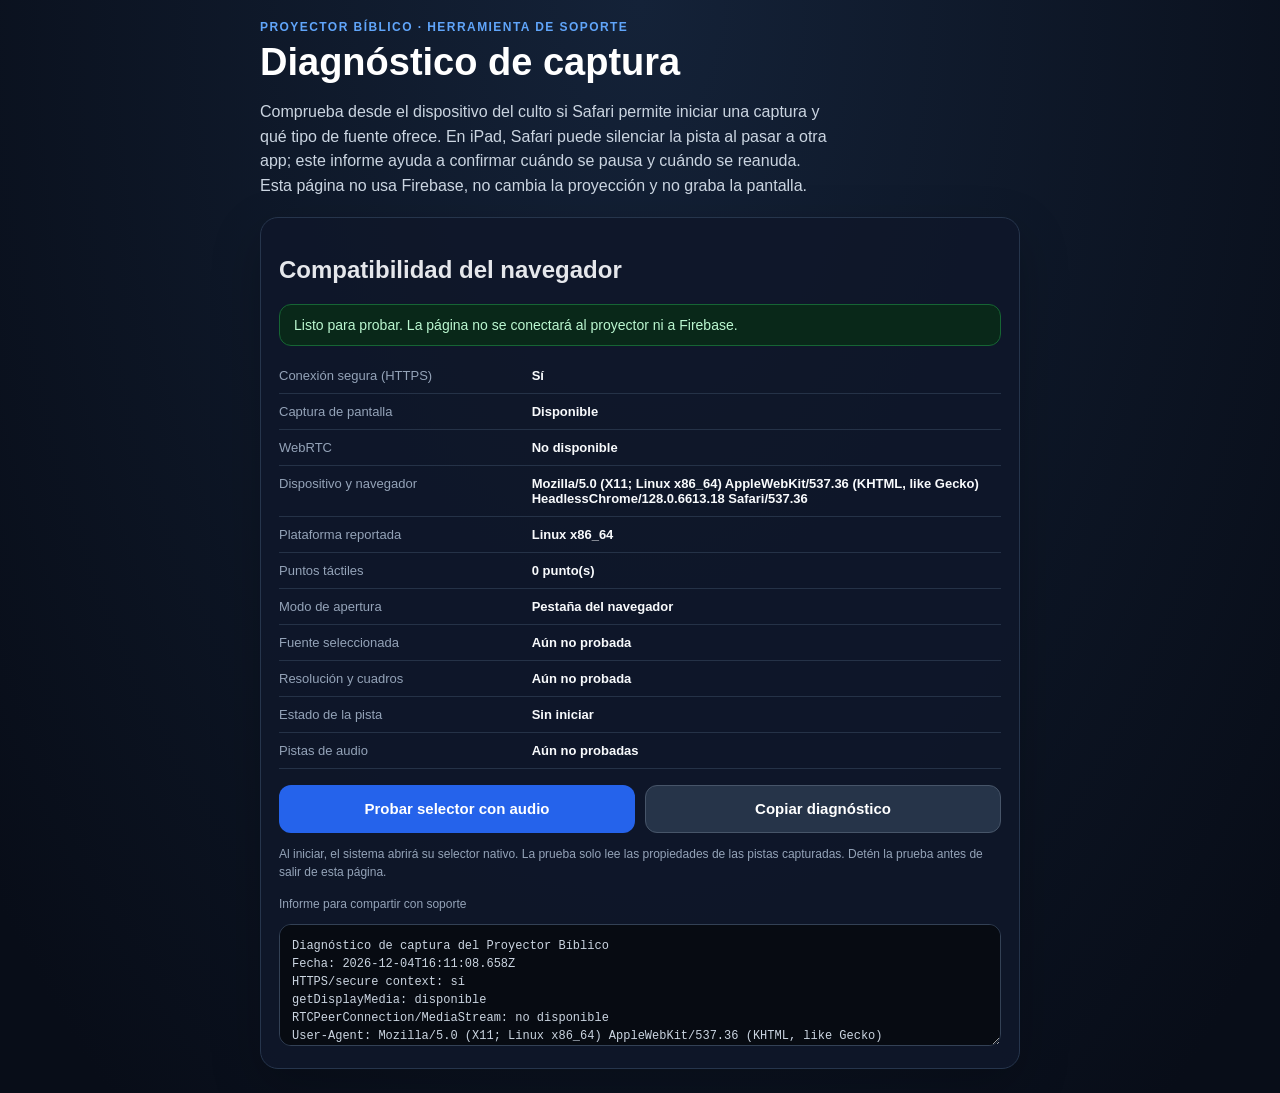
<file: diagnostico-captura.html>
<!doctype html>
<html lang="es">
<head>
  <meta charset="utf-8">
  <meta name="viewport" content="width=device-width, initial-scale=1, viewport-fit=cover">
  <meta name="theme-color" content="#0b1220">
  <title>Diagnóstico de captura · Proyector Bíblico</title>
  <style>
    :root { color-scheme: dark; font-family: -apple-system, BlinkMacSystemFont, "Segoe UI", sans-serif; background: #080d18; color: #e5e7eb; }
    * { box-sizing: border-box; }
    body { margin: 0; min-height: 100vh; min-height: 100dvh; padding: max(20px, env(safe-area-inset-top)) 16px max(24px, env(safe-area-inset-bottom)); background: radial-gradient(ellipse at top, #142238 0, #080d18 52rem); }
    main { width: min(100%, 760px); margin: 0 auto; }
    .eyebrow { color: #60a5fa; font-size: 12px; font-weight: 800; letter-spacing: .12em; text-transform: uppercase; }
    h1 { margin: 8px 0; color: #fff; font-size: clamp(26px, 6vw, 38px); line-height: 1.1; }
    p { line-height: 1.55; }
    .intro { color: #cbd5e1; max-width: 64ch; }
    .card { margin-top: 18px; padding: 18px; border: 1px solid #26354c; border-radius: 18px; background: rgba(15, 23, 42, .9); box-shadow: 0 18px 50px rgba(0, 0, 0, .22); }
    .status { padding: 12px 14px; border: 1px solid #334155; border-radius: 12px; background: #111c2e; color: #dbeafe; font-size: 14px; }
    .status[data-kind="ok"] { border-color: #166534; background: #092819; color: #bbf7d0; }
    .status[data-kind="warn"] { border-color: #854d0e; background: #2b1e08; color: #fde68a; }
    .status[data-kind="error"] { border-color: #991b1b; background: #2a1115; color: #fecaca; }
    dl { display: grid; grid-template-columns: minmax(130px, .7fr) minmax(0, 1.3fr); gap: 0; margin: 12px 0 0; }
    dt, dd { margin: 0; padding: 10px 0; border-bottom: 1px solid #253247; overflow-wrap: anywhere; }
    dt { color: #94a3b8; font-size: 13px; }
    dd { color: #f8fafc; font-size: 13px; font-weight: 650; }
    .actions { display: flex; flex-wrap: wrap; gap: 10px; margin-top: 16px; }
    button { min-height: 48px; flex: 1 1 180px; padding: 12px 16px; border: 1px solid transparent; border-radius: 12px; color: #fff; background: #2563eb; font: inherit; font-size: 15px; font-weight: 750; cursor: pointer; touch-action: manipulation; }
    button.secondary { border-color: #475569; background: #263449; }
    button.stop { border-color: #7f1d1d; background: #4c171a; }
    button:disabled { opacity: .48; cursor: not-allowed; }
    button[hidden] { display: none; }
    .small { color: #94a3b8; font-size: 12px; }
    textarea { width: 100%; min-height: 122px; margin-top: 12px; padding: 12px; resize: vertical; border: 1px solid #334155; border-radius: 12px; color: #cbd5e1; background: #070b12; font: 12px/1.5 ui-monospace, SFMono-Regular, Consolas, monospace; }
    @media (max-width: 480px) { dl { grid-template-columns: 1fr; } dt { border-bottom: 0; padding-bottom: 2px; } dd { padding-top: 2px; } .card { padding: 15px; } }
  </style>
</head>
<body>
  <main>
    <div class="eyebrow">Proyector Bíblico · herramienta de soporte</div>
    <h1>Diagnóstico de captura</h1>
    <p class="intro">Comprueba desde el dispositivo del culto si Safari permite iniciar una captura y qué tipo de fuente ofrece. En iPad, Safari puede silenciar la pista al pasar a otra app; este informe ayuda a confirmar cuándo se pausa y cuándo se reanuda. Esta página no usa Firebase, no cambia la proyección y no graba la pantalla.</p>

    <section class="card" aria-labelledby="environment-title">
      <h2 id="environment-title">Compatibilidad del navegador</h2>
      <div id="status" class="status" role="status" aria-live="polite">Preparando diagnóstico…</div>
      <dl>
        <dt>Conexión segura (HTTPS)</dt><dd id="secure-value">—</dd>
        <dt>Captura de pantalla</dt><dd id="capture-value">—</dd>
        <dt>WebRTC</dt><dd id="webrtc-value">—</dd>
        <dt>Dispositivo y navegador</dt><dd id="device-value">—</dd>
        <dt>Plataforma reportada</dt><dd id="platform-value">—</dd>
        <dt>Puntos táctiles</dt><dd id="touch-value">—</dd>
        <dt>Modo de apertura</dt><dd id="display-value">—</dd>
        <dt>Fuente seleccionada</dt><dd id="surface-value">Aún no probada</dd>
        <dt>Resolución y cuadros</dt><dd id="video-value">Aún no probada</dd>
        <dt>Estado de la pista</dt><dd id="track-value">Sin iniciar</dd>
        <dt>Pistas de audio</dt><dd id="audio-value">Aún no probadas</dd>
      </dl>
      <div class="actions">
        <button id="start-test" type="button">Probar selector con audio</button>
        <button id="retry-video-only" class="secondary" type="button" hidden>Reintentar solo video</button>
        <button id="stop-test" class="stop" type="button" hidden>Detener prueba</button>
        <button id="copy-report" class="secondary" type="button">Copiar diagnóstico</button>
      </div>
      <p class="small">Al iniciar, el sistema abrirá su selector nativo. La prueba solo lee las propiedades de las pistas capturadas. Detén la prueba antes de salir de esta página.</p>
      <label class="small" for="report">Informe para compartir con soporte</label>
      <textarea id="report" readonly spellcheck="false" aria-label="Informe de diagnóstico"></textarea>
    </section>
  </main>

  <script>
    (() => {
      const byId = id => document.getElementById(id);
      const statusEl = byId('status');
      const startButton = byId('start-test');
      const retryButton = byId('retry-video-only');
      const stopButton = byId('stop-test');
      const reportEl = byId('report');
      const captureSupported = !!(navigator.mediaDevices && typeof navigator.mediaDevices.getDisplayMedia === 'function');
      const secure = window.isSecureContext === true;
      const webRtcSupported = typeof RTCPeerConnection === 'function' && typeof MediaStream === 'function';
      const platform = navigator.platform || 'no informada';
      const touchPoints = Number(navigator.maxTouchPoints) || 0;
      const isStandalone = !!((window.matchMedia && window.matchMedia('(display-mode: standalone)').matches) || navigator.standalone === true);
      let activeStream = null;
      let lastError = '';
      let captureMode = '';

      byId('secure-value').textContent = secure ? 'Sí' : 'No';
      byId('capture-value').textContent = captureSupported ? 'Disponible' : 'No disponible';
      byId('webrtc-value').textContent = webRtcSupported ? 'Disponible' : 'No disponible';
      byId('device-value').textContent = navigator.userAgent || 'No informado';
      byId('platform-value').textContent = platform;
      byId('touch-value').textContent = `${touchPoints} punto(s)`;
      byId('display-value').textContent = isStandalone ? 'Aplicación instalada' : 'Pestaña del navegador';

      function surfaceLabel(value) {
        return ({ browser: 'Pestaña del navegador', window: 'Ventana', monitor: 'Pantalla completa' })[value] || (value ? String(value) : 'El navegador no informó el tipo');
      }

      function updateReport() {
        const lines = [
          'Diagnóstico de captura del Proyector Bíblico',
          'Fecha: ' + new Date().toISOString(),
          'HTTPS/secure context: ' + (secure ? 'sí' : 'no'),
          'getDisplayMedia: ' + (captureSupported ? 'disponible' : 'no disponible'),
          'RTCPeerConnection/MediaStream: ' + (webRtcSupported ? 'disponible' : 'no disponible'),
          'User-Agent: ' + (navigator.userAgent || 'no informado'),
          'Plataforma: ' + platform,
          'Puntos táctiles: ' + touchPoints,
          'Modo de apertura: ' + (isStandalone ? 'aplicación instalada' : 'pestaña del navegador'),
          'Modo probado: ' + (captureMode || 'sin iniciar'),
          'Visibilidad de la página: ' + document.visibilityState,
          'Fuente: ' + byId('surface-value').textContent,
          'Resolución/fps: ' + byId('video-value').textContent,
          'Estado de pista: ' + byId('track-value').textContent,
          'Audio: ' + byId('audio-value').textContent,
          'Resultado: ' + statusEl.textContent,
          'Error: ' + (lastError || 'ninguno')
        ];
        reportEl.value = lines.join('\n');
      }

      function setStatus(message, kind = '') {
        statusEl.textContent = message;
        statusEl.dataset.kind = kind;
        updateReport();
      }

      function describeStream(stream) {
        const videoTrack = stream.getVideoTracks()[0];
        const settings = videoTrack && typeof videoTrack.getSettings === 'function' ? videoTrack.getSettings() : {};
        byId('surface-value').textContent = surfaceLabel(settings.displaySurface);
        byId('video-value').textContent = [settings.width && settings.height ? `${settings.width} × ${settings.height}` : '', settings.frameRate ? `${settings.frameRate} fps` : ''].filter(Boolean).join(' · ') || 'El navegador no informó resolución/fps';
        byId('track-value').textContent = videoTrack ? `${videoTrack.readyState} · ${videoTrack.muted ? 'silenciada' : 'activa'}` : 'No disponible';
        const audioTracks = stream.getAudioTracks();
        byId('audio-value').textContent = audioTracks.length ? `${audioTracks.length} pista(s) de audio (${audioTracks.map(track => track.readyState).join(', ')})` : 'Safari no entregó audio de pantalla';
        if (videoTrack) {
          videoTrack.addEventListener('mute', () => {
            if (activeStream !== stream) return;
            byId('track-value').textContent = `${videoTrack.readyState} · silenciada`;
            setStatus(document.visibilityState === 'hidden'
              ? 'Safari salió al fondo y el sistema pausó los fotogramas. Vuelve a Safari para comprobar si se reanudan.'
              : 'La fuente pausó temporalmente los fotogramas.', 'warn');
          });
          videoTrack.addEventListener('unmute', () => {
            if (activeStream !== stream) return;
            byId('track-value').textContent = `${videoTrack.readyState} · activa`;
            setStatus('La pista volvió a entregar fotogramas.', 'ok');
          });
          videoTrack.addEventListener('ended', () => {
            if (activeStream !== stream) return;
            activeStream = null;
            byId('track-value').textContent = 'finalizada';
            startButton.hidden = false;
            startButton.disabled = false;
            stopButton.hidden = true;
            retryButton.hidden = true;
            setStatus('La fuente seleccionada terminó la captura.', 'warn');
          }, { once: true });
        }
        for (const audioTrack of audioTracks) {
          audioTrack.addEventListener('ended', () => {
            byId('audio-value').textContent = 'La pista de audio terminó';
            updateReport();
          }, { once: true });
        }
      }

      async function startCapture(includeAudio) {
        if (!secure) {
          setStatus('Abre esta página desde HTTPS para probar captura web.', 'error');
          return;
        }
        if (!captureSupported) {
          setStatus('Este navegador no ofrece getDisplayMedia. La captura de ventana no puede iniciarse desde esta página.', 'error');
          return;
        }
        startButton.disabled = true;
        retryButton.disabled = true;
        lastError = '';
        byId('surface-value').textContent = 'Aún no probada';
        byId('video-value').textContent = 'Aún no probada';
        byId('audio-value').textContent = 'Aún no probadas';
        let capturedStream = null;
        captureMode = includeAudio ? 'video y audio solicitados' : 'solo video';
        setStatus('En el selector, elige «Pantalla completa» o «Toda la pantalla» para probar 60 fps y cambiar después a otra app…');
        try {
          const supported = typeof navigator.mediaDevices.getSupportedConstraints === 'function'
            ? navigator.mediaDevices.getSupportedConstraints()
            : {};
          const video = { frameRate: { ideal: 60, max: 60 } };
          if (supported.displaySurface) video.displaySurface = { ideal: 'monitor' };
          capturedStream = await navigator.mediaDevices.getDisplayMedia({ video, audio: includeAudio });
          if (!capturedStream.getVideoTracks().some(track => track.readyState === 'live')) throw new Error('El navegador no devolvió una pista de video activa.');
          activeStream = capturedStream;
          describeStream(capturedStream);
          startButton.hidden = true;
          stopButton.hidden = false;
          retryButton.hidden = true;
          const track = capturedStream.getVideoTracks()[0];
          const fps = track && track.getSettings ? track.getSettings().frameRate : 0;
          setStatus(`Captura activa solo para diagnóstico · ${fps ? `${Math.round(fps)} fps reales` : 'el navegador no informó fps'}. No está conectada al proyector.`, 'ok');
        } catch (error) {
          if (capturedStream) capturedStream.getTracks().forEach(track => track.stop());
          lastError = `${error && error.name ? error.name + ': ' : ''}${error && error.message ? error.message : String(error)}`;
          startButton.disabled = false;
          retryButton.hidden = !includeAudio;
          retryButton.disabled = false;
          setStatus(error && error.name === 'NotAllowedError' ? 'La solicitud se canceló o Safari no autorizó esta captura. Puedes probar solo video.' : 'No se pudo iniciar la captura. Revisa el error del informe o reintenta solo video.', 'error');
        }
        updateReport();
      }

      function stopCapture() {
        if (activeStream) activeStream.getTracks().forEach(track => track.stop());
        activeStream = null;
        startButton.hidden = false;
        startButton.disabled = false;
        retryButton.hidden = true;
        retryButton.disabled = false;
        stopButton.hidden = true;
        setStatus('Captura detenida. Se conservaron los resultados de esta prueba.', '');
      }

      startButton.addEventListener('click', () => startCapture(true));
      retryButton.addEventListener('click', () => startCapture(false));
      stopButton.addEventListener('click', stopCapture);
      document.addEventListener('visibilitychange', updateReport);
      byId('copy-report').addEventListener('click', async () => {
        updateReport();
        try {
          await navigator.clipboard.writeText(reportEl.value);
          setStatus('Diagnóstico copiado. Puedes pegarlo para compartir el resultado.', 'ok');
        } catch (_) {
          reportEl.focus();
          reportEl.select();
          setStatus('Seleccioné el informe. Mantén pulsado y elige Copiar.', 'warn');
        }
      });

      if (!secure) setStatus('Esta dirección no es HTTPS; la captura web requiere una conexión segura.', 'warn');
      else if (!captureSupported) setStatus('Safari no ofrece getDisplayMedia en este contexto. El flujo OBS de captura de ventana no estará disponible aquí.', 'error');
      else setStatus('Listo para probar. La página no se conectará al proyector ni a Firebase.', 'ok');
      startButton.disabled = !secure || !captureSupported;
      updateReport();
    })();
  </script>
</body>
</html>
</file>
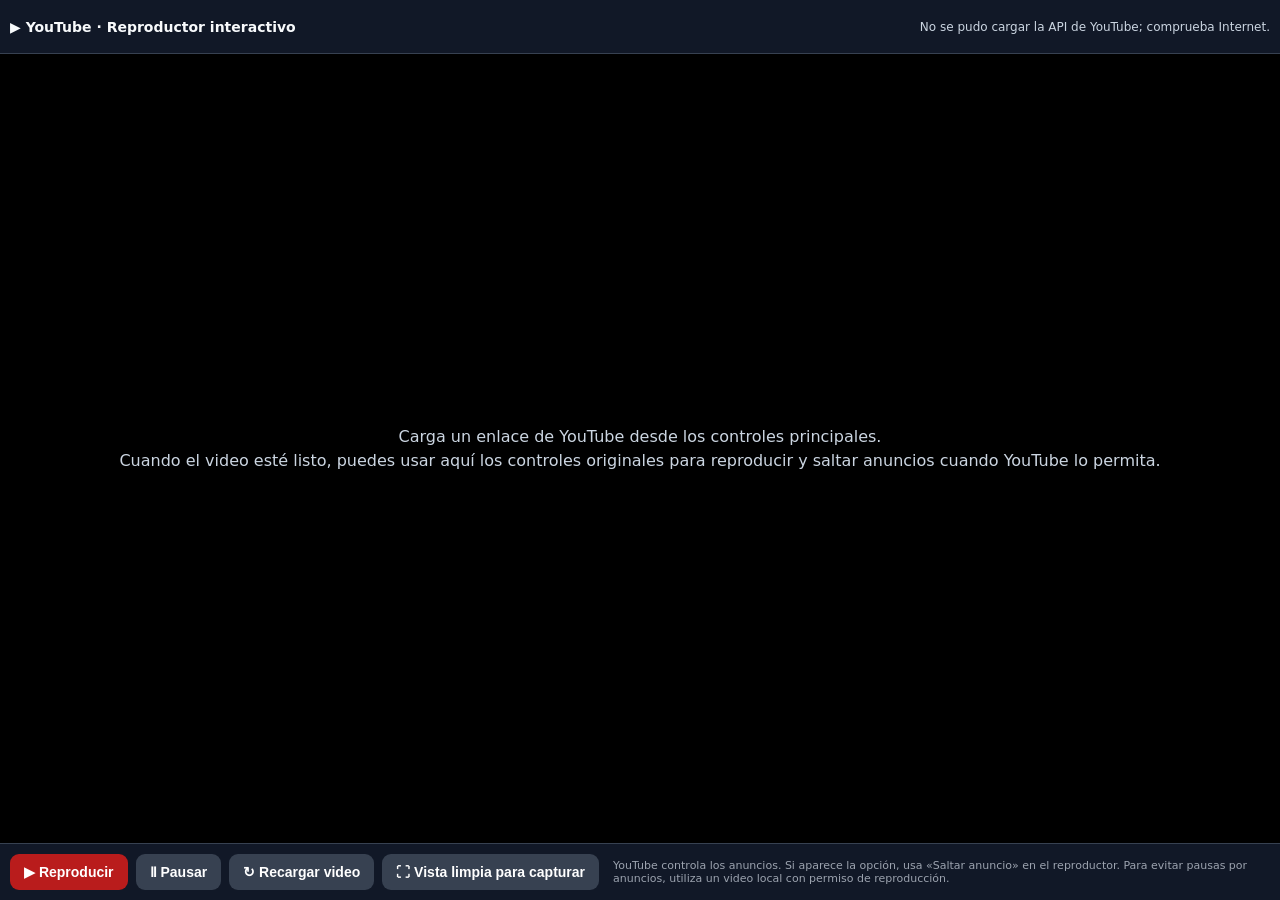
<file: youtube.html>
<!doctype html>
<html lang="es">
<head>
<meta charset="utf-8">
<meta name="viewport" content="width=device-width,initial-scale=1,viewport-fit=cover">
<link rel="icon" type="image/png" href="icon-192.png">
<title>YouTube · Proyector Bíblico</title>
<style>
:root{color-scheme:dark;font-family:system-ui,-apple-system,BlinkMacSystemFont,"Segoe UI",sans-serif;background:#050505;color:#f8fafc}
*{box-sizing:border-box}html,body{margin:0;width:100%;height:100%;background:#050505;overflow:hidden}
body{display:flex;flex-direction:column}.top{display:flex;align-items:center;gap:12px;padding:10px 14px;background:#111827;border-bottom:1px solid #374151;min-height:54px}.brand{font-weight:800;font-size:14px;flex:1}.status{font-size:12px;color:#cbd5e1}.controls{display:flex;gap:8px;flex-wrap:wrap;padding:10px;background:#111827;border-top:1px solid #374151;align-items:center}
button{border:0;border-radius:9px;padding:10px 14px;font-weight:700;color:#fff;background:#b91c1c;font-size:14px;cursor:pointer}button.secondary{background:#374151}button:active{transform:scale(.98)}#player-shell{position:relative;flex:1;min-height:0;background:#000;display:flex;align-items:center;justify-content:center}#player{width:100%;height:100%;}#empty{position:absolute;inset:0;display:flex;align-items:center;justify-content:center;text-align:center;padding:28px;color:#cbd5e1;background:#000;line-height:1.5;pointer-events:none}#empty.hidden{display:none}.note{font-size:11px;color:#9ca3af;padding:0 6px;flex:1;min-width:180px}
body.presentation .top,body.presentation .controls{display:none!important}
body.presentation #player-shell{position:fixed;inset:0;width:100vw;height:100vh;height:100dvh;z-index:10}
#exit-presentation{display:none;position:fixed;top:10px;right:10px;z-index:30;background:rgba(15,23,42,.72);border:1px solid rgba(255,255,255,.22);padding:8px 11px;font-size:12px;opacity:.18}
body.presentation #exit-presentation{display:block}
body.presentation #exit-presentation:focus,body.presentation #exit-presentation:active{opacity:1}
</style>
<link rel="stylesheet" href="responsive.css">
</head>
<body class="youtube-page">
<header class="top"><div class="brand">▶ YouTube · Reproductor interactivo</div><div id="status" class="status" role="status">Esperando enlace de YouTube…</div></header>
<main id="player-shell"><div id="player"></div><div id="empty">Carga un enlace de YouTube desde los controles principales.<br>Cuando el video esté listo, puedes usar aquí los controles originales para reproducir y saltar anuncios cuando YouTube lo permita.</div></main>
<button id="exit-presentation" type="button" aria-label="Volver al monitor">↩ Volver al monitor</button>
<footer class="controls">
<button id="play">▶ Reproducir</button><button id="pause" class="secondary">Ⅱ Pausar</button><button id="reload" class="secondary">↻ Recargar video</button><button id="present" class="secondary" type="button">⛶ Vista limpia para capturar</button>
<div class="note">YouTube controla los anuncios. Si aparece la opción, usa «Saltar anuncio» en el reproductor. Para evitar pausas por anuncios, utiliza un video local con permiso de reproducción.</div>
</footer>
<script>
(() => {
 const CHANNEL_NAME='biblical-projector-channel';
 const STORAGE_KEY='biblical_projector_data';
 const pageParams=new URLSearchParams(location.search);
 const monitorMode=pageParams.get('monitor')==='1';
 const monitorVideoUrl=monitorMode?(pageParams.get('video')||''):'';
  let channel=null, player=null, apiReady=false, playerReady=false, monitorHasVideo=false, desiredId='', loopEnabled=false, pendingCommand=null, statusCode='loading';
  const handledCommandIds=new Set();
 const statusEl=document.getElementById('status'), emptyEl=document.getElementById('empty');
  function status(s,code){statusEl.textContent=s;if(code)statusCode=code;}
  function sendMonitorHeartbeat(){
    let playerState=-1,currentTime=0,duration=0;
    if(playerReady&&player){try{playerState=player.getPlayerState();currentTime=player.getCurrentTime()||0;duration=player.getDuration()||0;}catch(_){}}
    const message={type:'__youtube_window_heartbeat',timestamp:Date.now(),monitorMode,videoId:desiredId,playerReady:playerReady&&(!monitorMode||monitorHasVideo),status:statusCode,playerState,currentTime,duration};
    try{channel&&channel.postMessage(message);}catch(_){}
    try{if(window.opener&&!window.opener.closed)window.opener.postMessage(message,location.origin);}catch(_){}
  }
 function extractId(value){
   try { const u=new URL(value,location.href); const host=u.hostname.toLowerCase().replace(/^www\./,''); let id='';
     if(host==='youtu.be') id=u.pathname.split('/').filter(Boolean)[0]||'';
     else if(['youtube.com','m.youtube.com','music.youtube.com'].includes(host)){
       if(u.pathname==='/watch') id=u.searchParams.get('v')||'';
       else if(/^\/(embed|shorts)\//.test(u.pathname)) id=u.pathname.split('/')[2]||'';
     }
     return /^[A-Za-z0-9_-]{11}$/.test(id)?id:'';
   } catch(_){return '';}
 }
 function stateFromStorage(){try{return JSON.parse(localStorage.getItem(STORAGE_KEY)||'null')}catch(_){return null}}
 function loadState(data){
   if(!data||data.mediaMode!=='youtube'||!data.videoUrl)return;
    const id=extractId(data.videoUrl); if(!id){status('El enlace de YouTube no es válido','invalid-url');sendMonitorHeartbeat();return;}
   loopEnabled=!!data.videoLoop;
    if(id===desiredId){emptyEl.classList.add('hidden');status(playerReady?'Video listo · controles de YouTube activos':'Preparando reproductor…',playerReady?'ready':'loading');sendMonitorHeartbeat();return;}
   desiredId=id; emptyEl.classList.add('hidden');
    if(playerReady&&player){try{player.cueVideoById({videoId:id,startSeconds:0});status('Video cargado · pulsa Reproducir aquí','video-cued');}catch(e){status('No se pudo cargar el video','player-error');}}
    else status('Enlace recibido · preparando reproductor…','loading');
    sendMonitorHeartbeat();
 }
 function runCommand(command,target){
    if(!playerReady||!player){pendingCommand={command,target};status('Esperando que YouTube esté listo…','loading');return;}
   try{
      if(command==='playVideo'){player.playVideo();status('Orden de reproducción enviada','play-requested');}
      else if(command==='pauseVideo'){player.pauseVideo();status('Video en pausa','pause-requested');}
      else if(command==='stopVideo'){player.stopVideo();status('Video detenido','stopped');}
      else if(command==='seekTo'&&Number.isFinite(Number(target))&&Number(target)>=0){player.seekTo(Number(target),true);status('Posición del video actualizada','seeking');}
    }catch(_){pendingCommand={command,target};status('Usa los controles de esta ventana','player-error');}
    sendMonitorHeartbeat();
 }
  function handleCommandOnce(data){
    if(!data||typeof data!=='object')return;
    const id=typeof data.commandId==='string'?data.commandId:'';
    if(id&&handledCommandIds.has(id))return;
    if(id){handledCommandIds.add(id);if(handledCommandIds.size>64)handledCommandIds.delete(handledCommandIds.values().next().value);}
    runCommand(data.command,data.target);
  }
 window.onYouTubeIframeAPIReady=()=>{
   apiReady=true;
  player=new YT.Player('player',{width:'100%',height:'100%',videoId:desiredId||undefined,playerVars:{autoplay:0,controls:1,playsinline:1,rel:0,fs:1,enablejsapi:1,...(location.origin&&location.origin!=='null'?{origin:location.origin}:{})},events:{
     onReady:e=>{playerReady=true;try{const f=e.target.getIframe();f.setAttribute('allow','autoplay; encrypted-media; picture-in-picture; web-share; fullscreen');f.setAttribute('allowfullscreen','');f.setAttribute('referrerpolicy','strict-origin-when-cross-origin');f.style.width='100%';f.style.height='100%';f.style.border='0';}catch(_){}
         const saved=stateFromStorage();if(!monitorMode&&saved)loadState(saved);if(monitorMode&&desiredId){try{player.cueVideoById({videoId:desiredId,startSeconds:0});}catch(_){}}status(desiredId?'Video listo · toca Reproducir o el control del reproductor':'Esperando enlace de YouTube…',desiredId?'ready':'empty');sendMonitorHeartbeat();if(pendingCommand){const c=pendingCommand;pendingCommand=null;runCommand(c.command,c.target);}},
      onStateChange:e=>{if([1,2,3,5].includes(e.data))monitorHasVideo=true;if(e.data===1)status('Reproduciendo','playing');else if(e.data===2)status('En pausa','paused');else if(e.data===3)status('Cargando video…','buffering');else if(e.data===5)status('Video listo · controles de YouTube activos','video-cued');else if(e.data===0){status('Video finalizado','ended');if(loopEnabled){try{player.seekTo(0,true);player.playVideo();}catch(_){}}}sendMonitorHeartbeat();},
      onError:e=>{monitorHasVideo=false;status('YouTube no permite reproducir este video (código '+e.data+').','player-error');sendMonitorHeartbeat();},
      onAutoplayBlocked:()=>{status('Safari bloqueó la reproducción automática. Toca Reproducir en esta pantalla.','autoplay-blocked');sendMonitorHeartbeat();}
   }});
 };
 if(monitorMode){
   document.querySelector('.brand').textContent='▶ YouTube · Monitor de preparación';
   const monitorId=extractId(monitorVideoUrl);
    if(monitorId){desiredId=monitorId;emptyEl.classList.add('hidden');status('Video preparado en monitor · espera los anuncios y usa los controles de YouTube','preparing');}
    else status('El enlace preparado no es válido','invalid-url');
 }
  const script=document.createElement('script');script.src='https://www.youtube.com/iframe_api';script.onerror=()=>{status('No se pudo cargar la API de YouTube; comprueba Internet.','api-load-error');sendMonitorHeartbeat();};document.head.appendChild(script);
  try{channel=new BroadcastChannel(CHANNEL_NAME);channel.addEventListener('message',e=>{const d=e.data;if(!d)return;if(d.type==='__youtube_monitor_command'){if(monitorMode)handleCommandOnce(d);return;}if(d.type==='__youtube_command'){if(!monitorMode)handleCommandOnce(d);return;}if(d.type==='__controller_hello'){sendMonitorHeartbeat();return;}if(!monitorMode&&d.mediaMode==='youtube')loadState(d);else if(d.mediaMode==='none'&&d.youtubeSeparateWindow===false){/* mantener el video abierto hasta que el usuario lo cambie */}});}catch(_){channel=null;status('Monitor abierto. La consola usará el enlace directo entre ventanas si está disponible.');}
  sendMonitorHeartbeat();setInterval(sendMonitorHeartbeat,2000);
  window.addEventListener('pageshow',sendMonitorHeartbeat);
  window.addEventListener('focus',sendMonitorHeartbeat);
  document.addEventListener('visibilitychange',()=>{if(!document.hidden)sendMonitorHeartbeat();});
  window.addEventListener('message',e=>{if(e.origin!==location.origin||e.source!==window.opener)return;const d=e.data;if(monitorMode&&d&&d.type==='__youtube_monitor_command')handleCommandOnce(d);});
 if(!monitorMode)window.addEventListener('storage',e=>{if(e.key===STORAGE_KEY){const d=stateFromStorage();if(d)loadState(d);}});
 document.getElementById('present').addEventListener('click',()=>{
   document.body.classList.add('presentation');
    status('Vista lista para capturar. Vuelve a la consola y elige esta ventana; el video seguirá en este punto.');
   try{if(document.documentElement.requestFullscreen)document.documentElement.requestFullscreen().catch(()=>{});}catch(_){}
 });
 document.getElementById('exit-presentation').addEventListener('click',()=>{
   document.body.classList.remove('presentation');
   try{if(document.fullscreenElement&&document.exitFullscreen)document.exitFullscreen().catch(()=>{});}catch(_){}
   status('Monitor YouTube: el mismo reproductor sigue abierto.');
 });
 document.addEventListener('keydown',e=>{if(e.key==='Escape'&&document.body.classList.contains('presentation')){document.body.classList.remove('presentation');try{if(document.fullscreenElement&&document.exitFullscreen)document.exitFullscreen().catch(()=>{});}catch(_){}status('Monitor YouTube: el mismo reproductor sigue abierto.');}});
 document.getElementById('play').addEventListener('click',()=>runCommand('playVideo'));
 document.getElementById('pause').addEventListener('click',()=>runCommand('pauseVideo'));
 document.getElementById('reload').addEventListener('click',()=>{if(desiredId&&playerReady){try{player.loadVideoById({videoId:desiredId,startSeconds:0});status('Reiniciando video…');}catch(_){status('No se pudo reiniciar el video');}}else{const d=stateFromStorage();if(d)loadState(d);}});
 const saved=stateFromStorage();if(!monitorMode&&saved)loadState(saved);
})();
</script>
</body></html>
</file>
<file: responsive.css>
/* Ajustes compartidos para Safari/iPad y pantallas táctiles. */
html {
    -webkit-text-size-adjust: 100%;
    text-size-adjust: 100%;
}

body.operator-page,
body.projection-page,
body.youtube-page {
    height: 100vh;
    height: 100dvh;
    min-height: 0;
}

body.operator-page {
    overflow: hidden;
    overscroll-behavior: none;
}

#culto-list-search-wrap { display: none; }
.bible-chapter-grid {
    display: grid;
    grid-template-columns: repeat(auto-fill, minmax(42px, 1fr));
    grid-auto-rows: 42px;
    gap: 8px;
    align-content: start;
}
.bible-chapter-grid button { min-height: 42px; }

body[data-workspace="culto"] #workspace-control {
    width: 100% !important;
    height: 100% !important;
    flex: 1 1 auto !important;
    min-width: 0;
    min-height: 0;
    overflow: hidden !important;
}
body[data-workspace="culto"] #workspace-control > .control-panel {
    width: 100%;
    min-width: 0;
    min-height: 0;
    flex: 1 1 auto;
}
body[data-workspace="culto"] #workspace-control > .control-panel > div:last-child {
    min-height: 0;
    overflow: hidden;
}
body[data-workspace="culto"] #tab-culto {
    display: flex !important;
    flex: 1 1 auto;
    height: 100%;
    min-height: 0;
}
body[data-workspace="culto"] #culto-list-search-wrap { display: block !important; }
body[data-workspace="culto"] #culto-list-items {
    display: grid;
    grid-template-columns: minmax(0, 1fr);
    grid-auto-rows: max-content;
    align-content: start;
    align-items: start;
    gap: 12px;
    overflow-y: auto;
    -webkit-overflow-scrolling: touch;
    padding: 2px 2px max(16px, env(safe-area-inset-bottom)) 2px;
}
body[data-workspace="culto"] #culto-list-items > :not([hidden]) ~ :not([hidden]) { margin-top: 0 !important; }
body[data-workspace="culto"] .culto-list-card {
    display: grid !important;
    grid-template-columns: minmax(0, 1fr) auto;
    align-items: start;
    height: auto !important;
    min-height: 0;
    padding: 14px;
    overflow: visible !important;
    background: linear-gradient(145deg, rgba(23,35,56,.9), rgba(15,23,42,.92)) !important;
}
body[data-workspace="culto"] .culto-list-open {
    display: block;
    width: 100%;
    height: auto !important;
    padding: 1px 0;
    border-radius: 8px;
    overflow: visible !important;
}
body[data-workspace="culto"] .culto-list-open:focus-visible { outline: 2px solid #6ea8ff; outline-offset: 4px; }
body[data-workspace="culto"] .culto-list-citation { white-space: normal; overflow: visible; text-overflow: clip; font-size: 12px; }
body[data-workspace="culto"] .culto-list-text {
    display: block;
    white-space: normal;
    overflow: visible;
    text-overflow: clip;
    font-size: clamp(14px, 1.35vw, 18px);
    line-height: 1.45;
}

@media (min-width: 900px) {
    body[data-workspace="culto"] #culto-list-items { grid-template-columns: repeat(2, minmax(0, 1fr)); }
}

#operator-interface,
#operator-interface main,
#workspace-control {
    min-width: 0;
    min-height: 0;
}

#workspace-navigation {
    flex-shrink: 0;
    padding-bottom: max(9px, env(safe-area-inset-bottom));
    -webkit-overflow-scrolling: touch;
}

.workspace-nav-item,
#operator-interface button,
.youtube-page button {
    touch-action: manipulation;
}

.projection-page #proj-fullscreen-prompt {
    top: max(1rem, env(safe-area-inset-top));
}

.youtube-page #player-shell {
    min-height: 0;
}

.youtube-page .top,
.youtube-page .controls {
    flex-shrink: 0;
    padding-left: max(10px, env(safe-area-inset-left));
    padding-right: max(10px, env(safe-area-inset-right));
}

@media (max-width: 700px) {
    #operator-interface > header {
        height: auto !important;
        min-height: 64px;
        flex-wrap: wrap;
        padding: 8px max(10px, env(safe-area-inset-left));
    }

    #operator-interface > header > div:first-child {
        flex: 1 1 100%;
        min-width: 0;
    }

    #operator-interface > header > div:last-child {
        width: 100%;
        max-width: 100%;
        min-width: 0;
        justify-content: flex-start;
        overflow-x: auto;
        padding: 2px 2px 4px;
        scrollbar-width: none;
        -webkit-overflow-scrolling: touch;
    }

    #operator-interface > header > div:last-child::-webkit-scrollbar {
        display: none;
    }

    #operator-interface > header > div:last-child > button,
    #operator-interface > header > div:last-child > label {
        flex: 0 0 auto;
        min-width: 44px;
        min-height: 44px;
        justify-content: center;
    }

    .workspace-nav {
        grid-template-columns: repeat(6, minmax(48px, 1fr));
        gap: 2px;
        overflow-x: auto;
        scrollbar-width: none;
    }

    .workspace-nav::-webkit-scrollbar {
        display: none;
    }

    .workspace-nav-item {
        min-height: 56px;
        padding: 8px 2px 6px;
    }

    .workspace-nav-item span {
        line-height: 1.15;
        text-align: center;
        overflow-wrap: anywhere;
    }

    .youtube-page .top {
        gap: 8px;
        padding-top: max(8px, env(safe-area-inset-top));
        padding-bottom: 8px;
    }

    .youtube-page .controls {
        gap: 6px;
        padding-top: 8px;
        padding-bottom: max(8px, env(safe-area-inset-bottom));
    }

    .youtube-page .controls button {
        min-height: 44px;
    }

    .youtube-page .note {
        flex-basis: 100%;
        min-width: 0;
        line-height: 1.4;
    }
}

@media (hover: none) and (pointer: coarse) {
    #operator-interface input:not([type="checkbox"]):not([type="radio"]):not([type="range"]),
    #operator-interface select,
    #operator-interface textarea {
        font-size: 16px !important;
    }

    #operator-interface button {
        min-height: 44px;
    }

    /* Barra de búsqueda fácil de tocar y arrastrar en el iPad. */
    #video-seek-slider {
        min-height: 44px;
        touch-action: pan-y;
    }
}

@media (prefers-reduced-motion: reduce) {
    *,
    *::before,
    *::after {
        scroll-behavior: auto !important;
        animation-duration: 0.01ms !important;
        animation-iteration-count: 1 !important;
        transition-duration: 0.01ms !important;
    }
}

@keyframes projection-enter-fade {
    from { opacity: 0; }
    to { opacity: 1; }
}

@keyframes projection-enter-slide-up {
    from { opacity: 0; transform: translate3d(0, 1.2rem, 0); }
    to { opacity: 1; transform: translate3d(0, 0, 0); }
}

@keyframes projection-enter-slide-left {
    from { opacity: 0; transform: translate3d(1.6rem, 0, 0); }
    to { opacity: 1; transform: translate3d(0, 0, 0); }
}

@keyframes projection-enter-slide-down {
    from { opacity: 0; transform: translate3d(0, -1.2rem, 0); }
    to { opacity: 1; transform: translate3d(0, 0, 0); }
}

@keyframes projection-enter-slide-right {
    from { opacity: 0; transform: translate3d(-1.6rem, 0, 0); }
    to { opacity: 1; transform: translate3d(0, 0, 0); }
}

@keyframes projection-enter-zoom {
    from { opacity: 0; transform: scale(.94); }
    to { opacity: 1; transform: scale(1); }
}

@keyframes projection-enter-blur {
    from { opacity: 0; filter: blur(10px); transform: scale(1.015); }
    to { opacity: 1; filter: blur(0); transform: scale(1); }
}

@keyframes projection-enter-reveal {
    from { opacity: 0; clip-path: inset(0 0 100% 0); }
    to { opacity: 1; clip-path: inset(0 0 0 0); }
}

.projection-enter-fade,
.projection-enter-slide-up,
.projection-enter-slide-left,
.projection-enter-slide-down,
.projection-enter-slide-right,
.projection-enter-zoom,
.projection-enter-blur,
.projection-enter-reveal {
    animation-duration: 350ms;
    animation-timing-function: linear;
    animation-fill-mode: both;
    will-change: opacity, transform, filter, clip-path;
}

.projection-enter-fade { animation-name: projection-enter-fade; }
.projection-enter-slide-up { animation-name: projection-enter-slide-up; }
.projection-enter-slide-left { animation-name: projection-enter-slide-left; }
.projection-enter-slide-down { animation-name: projection-enter-slide-down; }
.projection-enter-slide-right { animation-name: projection-enter-slide-right; }
.projection-enter-zoom { animation-name: projection-enter-zoom; }
.projection-enter-blur { animation-name: projection-enter-blur; }
.projection-enter-reveal { animation-name: projection-enter-reveal; }

.design-group {
    overflow: hidden;
    border: 1px solid rgba(100, 116, 139, .3);
    border-radius: 14px;
    background: rgba(15, 23, 42, .52);
}

.design-group > summary {
    display: flex;
    min-height: 48px;
    align-items: center;
    gap: 9px;
    padding: 11px 14px;
    color: #e2e8f0;
    cursor: pointer;
    font-size: 12px;
    font-weight: 800;
    list-style: none;
}

.design-group > summary::-webkit-details-marker { display: none; }
.design-group > summary::after { content: '+'; margin-left: auto; color: #93c5fd; font-size: 18px; line-height: 1; }
.design-group[open] > summary::after { content: '−'; }
.design-group > summary > i { width: 18px; color: #93c5fd; text-align: center; }
.design-group > summary > small { margin-left: auto; color: #94a3b8; font-size: 10px; font-weight: 500; }
.design-group[open] > summary { border-bottom: 1px solid rgba(100, 116, 139, .2); }
.design-group-content { padding: 14px; }

@media (max-width: 640px) {
    .design-group > summary { flex-wrap: wrap; }
    .design-group > summary > small { width: calc(100% - 28px); margin: -5px 0 0 27px; }
}

.projection-background-loop-layer {
    opacity: 0;
    visibility: hidden;
    transition-property: opacity;
    transition-duration: 950ms;
    transition-timing-function: linear;
    will-change: opacity;
}

.projection-background-loop-layer.projection-background-loop-visible {
    visibility: visible;
}

.projection-background-loop-layer.projection-background-loop-active {
    opacity: 1;
}

/* Mantén la capa saliente totalmente opaca bajo la entrante durante el fundido. */
.projection-background-loop-layer.projection-background-loop-hold {
    opacity: 1 !important;
    visibility: visible !important;
}

.culto-list-card,
.culto-list-open {
    min-width: 0;
    max-width: 100%;
    box-sizing: border-box;
}
.culto-list-open { overflow-wrap: anywhere; }
.culto-list-citation { max-width: 100%; overflow-wrap: anywhere; }
.culto-list-text {
    max-width: 100%;
    white-space: normal;
    overflow-wrap: anywhere;
    word-break: normal;
}

@keyframes projection-transition-fade {
    0%, 22% { opacity: 1; }
    100% { opacity: 0; }
}

@keyframes projection-transition-wipe {
    0%, 22% { clip-path: inset(0 0 0 0); }
    100% { clip-path: inset(0 0 0 100%); }
}

@keyframes projection-transition-zoom {
    0%, 22% { opacity: 1; transform: scale(1); }
    100% { opacity: 0; transform: scale(.97); }
}

.projection-transition-curtain {
    position: absolute;
    inset: 0;
    z-index: 60;
    display: none;
    overflow: hidden;
    pointer-events: none;
    background: #000;
}

.projection-transition-curtain.is-active { display: block; }
.projection-transition-curtain.is-held { opacity: 1; transform: none; animation: none; }
.projection-transition-curtain.effect-fade { animation: projection-transition-fade 700ms ease-in-out both; }
.projection-transition-curtain.effect-wipe { animation: projection-transition-wipe 700ms cubic-bezier(.65,0,.35,1) both; }
.projection-transition-curtain.effect-zoom { animation: projection-transition-zoom 700ms ease-in-out both; }

.projection-transition-video {
    position: absolute;
    inset: 0;
    z-index: 70;
    display: none;
    width: 100%;
    height: 100%;
    object-fit: cover;
    pointer-events: none;
    background: #000;
}

.projection-transition-video.is-active { display: block; }

.projection-logo-transition {
    position: absolute;
    inset: 0;
    z-index: 70;
    display: none;
    align-items: center;
    justify-content: center;
    overflow: hidden;
    pointer-events: none;
    background: transparent;
    clip-path: circle(0 at 50% 50%);
    opacity: 0;
}

.projection-logo-transition.is-active { display: flex; }
.projection-logo-transition.is-playing { animation: projection-logo-curtain 700ms ease-in-out both; }
.projection-logo-transition img {
    width: min(48vw, 48vh);
    max-width: 65vw;
    max-height: 58vh;
    object-fit: contain;
    opacity: 0;
    transform: scale(.12);
    -webkit-filter: drop-shadow(0 0 9px rgba(255,255,255,.98)) drop-shadow(0 0 24px rgba(110,168,255,.95)) drop-shadow(0 0 52px rgba(59,130,246,.78)) drop-shadow(0 0 88px rgba(37,99,235,.48));
    filter: drop-shadow(0 0 9px rgba(255,255,255,.98)) drop-shadow(0 0 24px rgba(110,168,255,.95)) drop-shadow(0 0 52px rgba(59,130,246,.78)) drop-shadow(0 0 88px rgba(37,99,235,.48));
    will-change: transform, opacity, filter;
}
.projection-logo-transition.is-playing img { animation: projection-logo-mark 700ms ease-in-out both; }

.projection-cinematic-aura,
.projection-cinematic-ring,
.projection-cinematic-streak { display: none; }

.projection-logo-transition.is-cinematic {
    --projection-transition-accent-rgb: 244, 207, 92;
    clip-path: none;
    background:
        radial-gradient(circle at center, rgba(var(--projection-transition-accent-rgb), .09) 0, rgba(4, 8, 15, .42) 34%, rgba(1, 3, 8, .9) 100%);
}

.projection-logo-transition.is-cinematic.is-playing {
    animation: projection-cinematic-stage var(--projection-transition-duration, 700ms) ease-in-out both;
}

.projection-logo-transition.is-cinematic .projection-cinematic-aura,
.projection-logo-transition.is-cinematic .projection-cinematic-ring,
.projection-logo-transition.is-cinematic .projection-cinematic-streak {
    position: absolute;
    display: block;
    pointer-events: none;
}

.projection-cinematic-aura {
    left: 50%;
    top: 50%;
    width: 22vmin;
    height: 22vmin;
    border-radius: 50%;
    opacity: 0;
    background: radial-gradient(circle, rgba(255,255,255,.72) 0, rgba(var(--projection-transition-accent-rgb), .5) 13%, rgba(var(--projection-transition-accent-rgb), .18) 38%, transparent 72%);
    filter: blur(5px);
    transform: translate(-50%, -50%) scale(.12);
}

.projection-logo-transition.is-cinematic.is-playing .projection-cinematic-aura {
    animation: projection-cinematic-aura var(--projection-transition-duration, 700ms) ease-out both;
}

.projection-cinematic-ring {
    left: 50%;
    top: 50%;
    width: 25vmin;
    height: 25vmin;
    border: 1px solid rgba(var(--projection-transition-accent-rgb), .84);
    border-radius: 50%;
    opacity: 0;
    box-shadow: 0 0 12px rgba(var(--projection-transition-accent-rgb), .85), inset 0 0 18px rgba(var(--projection-transition-accent-rgb), .28), 0 0 52px rgba(var(--projection-transition-accent-rgb), .36);
    transform: translate(-50%, -50%) scale(.08);
}

.projection-cinematic-ring::before,
.projection-cinematic-ring::after {
    position: absolute;
    inset: 8%;
    border: 1px solid rgba(255,255,255,.5);
    border-radius: 50%;
    content: '';
}

.projection-cinematic-ring::after {
    inset: 18%;
    border-color: rgba(var(--projection-transition-accent-rgb), .48);
    transform: rotateX(64deg) rotate(-18deg);
}

.projection-logo-transition.is-cinematic.is-playing .projection-cinematic-ring {
    animation: projection-cinematic-ring var(--projection-transition-duration, 700ms) cubic-bezier(.16,.72,.24,1) both;
}

.projection-cinematic-streak {
    left: -35%;
    top: 48%;
    width: 170%;
    height: 10vh;
    opacity: 0;
    background: linear-gradient(180deg, transparent 0, rgba(var(--projection-transition-accent-rgb), .1) 36%, rgba(255,255,255,.88) 50%, rgba(var(--projection-transition-accent-rgb), .26) 58%, transparent 100%);
    filter: blur(4px);
    transform: translateX(-80%) rotate(-14deg);
}

.projection-logo-transition.is-cinematic.is-playing .projection-cinematic-streak {
    animation: projection-cinematic-streak var(--projection-transition-duration, 700ms) cubic-bezier(.2,.68,.18,1) both;
}

.projection-logo-transition.is-cinematic img {
    width: min(44vw, 44vh);
    max-width: 62vw;
    max-height: 54vh;
    opacity: 0;
    transform: scale(.22) translateY(2vh);
    -webkit-filter: drop-shadow(0 0 8px rgba(255,255,255,.98)) drop-shadow(0 0 23px rgba(var(--projection-transition-accent-rgb), .95)) drop-shadow(0 0 58px rgba(var(--projection-transition-accent-rgb), .78)) drop-shadow(0 0 105px rgba(var(--projection-transition-accent-rgb), .42));
    filter: drop-shadow(0 0 8px rgba(255,255,255,.98)) drop-shadow(0 0 23px rgba(var(--projection-transition-accent-rgb), .95)) drop-shadow(0 0 58px rgba(var(--projection-transition-accent-rgb), .78)) drop-shadow(0 0 105px rgba(var(--projection-transition-accent-rgb), .42));
}

.projection-logo-transition.is-cinematic.is-playing img {
    animation: projection-cinematic-logo var(--projection-transition-duration, 700ms) cubic-bezier(.2,.72,.22,1) both;
}

@keyframes projection-logo-curtain {
    0% { clip-path: circle(0 at 50% 50%); opacity: 0; }
    12% { clip-path: circle(10% at 50% 50%); opacity: 1; }
    58%, 82% { clip-path: circle(150% at 50% 50%); opacity: 1; }
    100% { clip-path: circle(150% at 50% 50%); opacity: 0; }
}

@keyframes projection-logo-mark {
    0%, 10% { opacity: 0; transform: scale(.12); }
    28% { opacity: 1; transform: scale(.58); }
    58% { opacity: 1; transform: scale(3.4); }
    82% { opacity: 1; transform: scale(3.8); }
    100% { opacity: 0; transform: scale(4.1); }
}

@keyframes projection-cinematic-stage {
    0%, 100% { opacity: 0; }
    10%, 72% { opacity: 1; }
}

@keyframes projection-cinematic-aura {
    0%, 10% { opacity: 0; transform: translate(-50%, -50%) scale(.12); }
    25% { opacity: .95; transform: translate(-50%, -50%) scale(1.15); }
    63% { opacity: .62; transform: translate(-50%, -50%) scale(5.2); }
    100% { opacity: 0; transform: translate(-50%, -50%) scale(9.5); }
}

@keyframes projection-cinematic-ring {
    0%, 8% { opacity: 0; transform: translate(-50%, -50%) scale(.08) rotate(-18deg); }
    22% { opacity: .95; transform: translate(-50%, -50%) scale(.72) rotate(0); }
    62% { opacity: .72; transform: translate(-50%, -50%) scale(3.6) rotate(28deg); }
    100% { opacity: 0; transform: translate(-50%, -50%) scale(6.8) rotate(48deg); }
}

@keyframes projection-cinematic-streak {
    0%, 17% { opacity: 0; transform: translateX(-80%) rotate(-14deg); }
    29% { opacity: .9; }
    55% { opacity: .38; transform: translateX(82%) rotate(-14deg); }
    100% { opacity: 0; transform: translateX(130%) rotate(-14deg); }
}

@keyframes projection-cinematic-logo {
    0%, 12% { opacity: 0; transform: scale(.22) translateY(2vh); }
    28% { opacity: 1; transform: scale(.92) translateY(0); }
    51%, 66% { opacity: 1; transform: scale(1) translateY(0); }
    84% { opacity: .72; transform: scale(1.18) translateY(-1vh); }
    100% { opacity: 0; transform: scale(1.52) translateY(-2vh); }
}

@media (prefers-reduced-motion: reduce) {
    html:not([data-projection-motion="full"]) .projection-enter-fade,
    html:not([data-projection-motion="full"]) .projection-enter-slide-up,
    html:not([data-projection-motion="full"]) .projection-enter-slide-left,
    html:not([data-projection-motion="full"]) .projection-enter-slide-down,
    html:not([data-projection-motion="full"]) .projection-enter-slide-right,
    html:not([data-projection-motion="full"]) .projection-enter-zoom,
    html:not([data-projection-motion="full"]) .projection-enter-blur,
    html:not([data-projection-motion="full"]) .projection-enter-reveal,
    html:not([data-projection-motion="full"]) .projection-transition-curtain.effect-fade,
    html:not([data-projection-motion="full"]) .projection-transition-curtain.effect-wipe,
    html:not([data-projection-motion="full"]) .projection-transition-curtain.effect-zoom,
    html:not([data-projection-motion="full"]) .projection-logo-transition.is-playing,
    html:not([data-projection-motion="full"]) .projection-logo-transition.is-playing img {
        animation-duration: .01ms !important;
        transition-duration: .01ms !important;
    }
}
</file>
